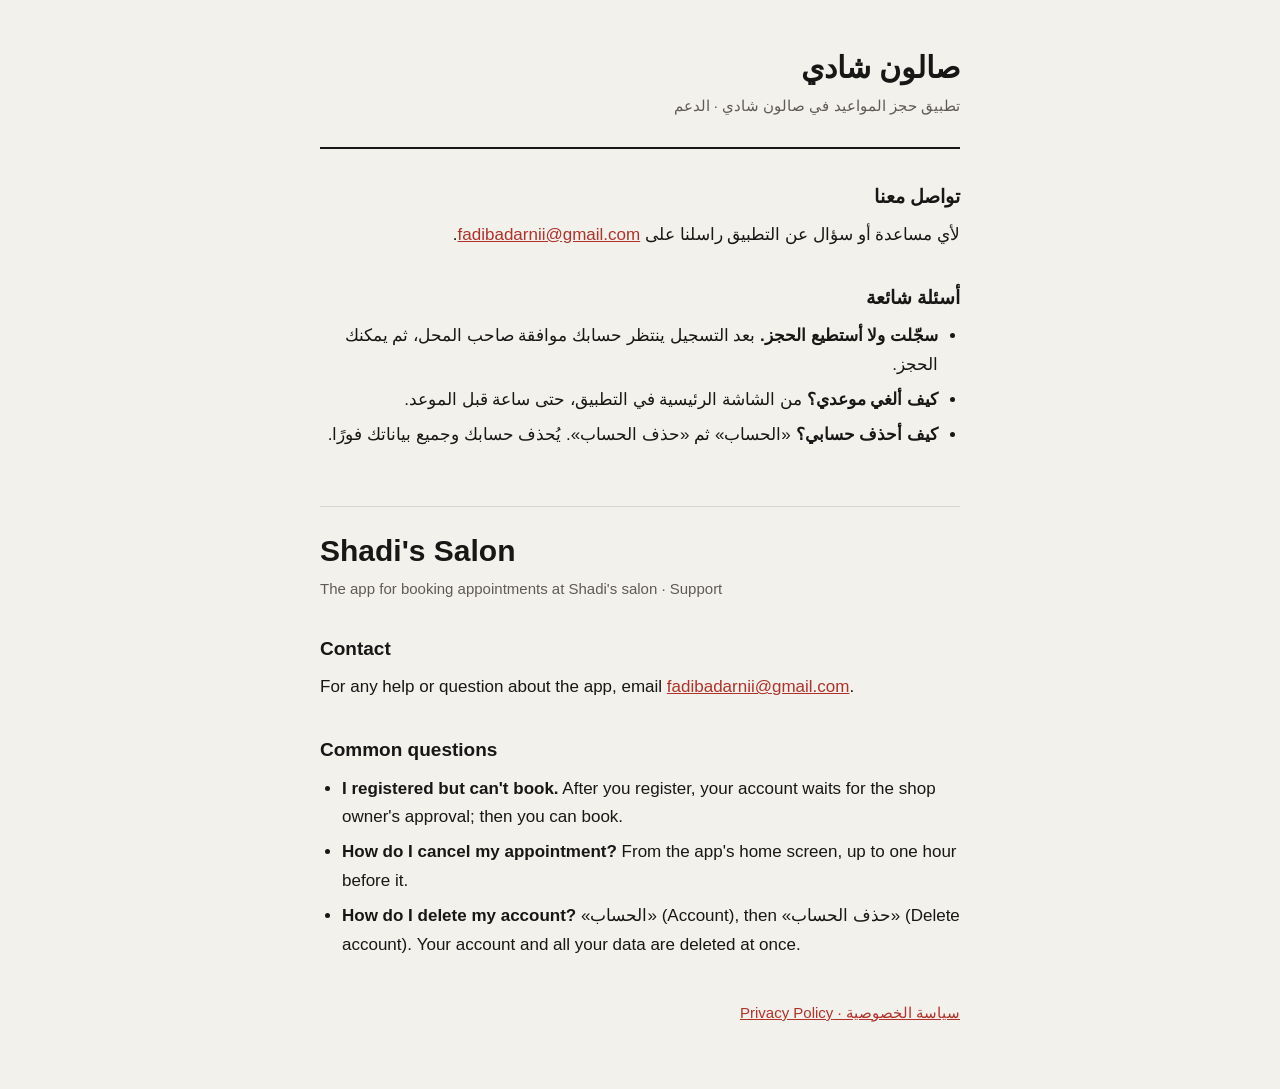
<file: index.html>
<!doctype html>
<html lang="ar" dir="rtl">
<head>
  <meta charset="utf-8">
  <meta name="viewport" content="width=device-width, initial-scale=1">
  <title>الدعم – صالون شادي</title>
  <link rel="stylesheet" href="style.css">
</head>
<body>
<main>
  <header>
    <h1>صالون شادي</h1>
    <p class="meta">تطبيق حجز المواعيد في صالون شادي · الدعم</p>
  </header>

  <h2>تواصل معنا</h2>
  <p>لأي مساعدة أو سؤال عن التطبيق راسلنا على <a href="mailto:fadibadarnii@gmail.com">fadibadarnii@gmail.com</a>.</p>

  <h2>أسئلة شائعة</h2>
  <ul>
    <li><strong>سجّلت ولا أستطيع الحجز.</strong> بعد التسجيل ينتظر حسابك موافقة صاحب المحل، ثم يمكنك الحجز.</li>
    <li><strong>كيف ألغي موعدي؟</strong> من الشاشة الرئيسية في التطبيق، حتى ساعة قبل الموعد.</li>
    <li><strong>كيف أحذف حسابي؟</strong> «الحساب» ثم «حذف الحساب». يُحذف حسابك وجميع بياناتك فورًا.</li>
  </ul>

  <section lang="en" dir="ltr">
    <h1>Shadi's Salon</h1>
    <p class="meta">The app for booking appointments at Shadi's salon · Support</p>

    <h2>Contact</h2>
    <p>For any help or question about the app, email <a href="mailto:fadibadarnii@gmail.com">fadibadarnii@gmail.com</a>.</p>

    <h2>Common questions</h2>
    <ul>
      <li><strong>I registered but can't book.</strong> After you register, your account waits for the shop owner's approval; then you can book.</li>
      <li><strong>How do I cancel my appointment?</strong> From the app's home screen, up to one hour before it.</li>
      <li><strong>How do I delete my account?</strong> «الحساب» (Account), then «حذف الحساب» (Delete account). Your account and all your data are deleted at once.</li>
    </ul>
  </section>

  <nav><a href="privacy.html">سياسة الخصوصية · Privacy Policy</a></nav>
</main>
</body>
</html>
</file>
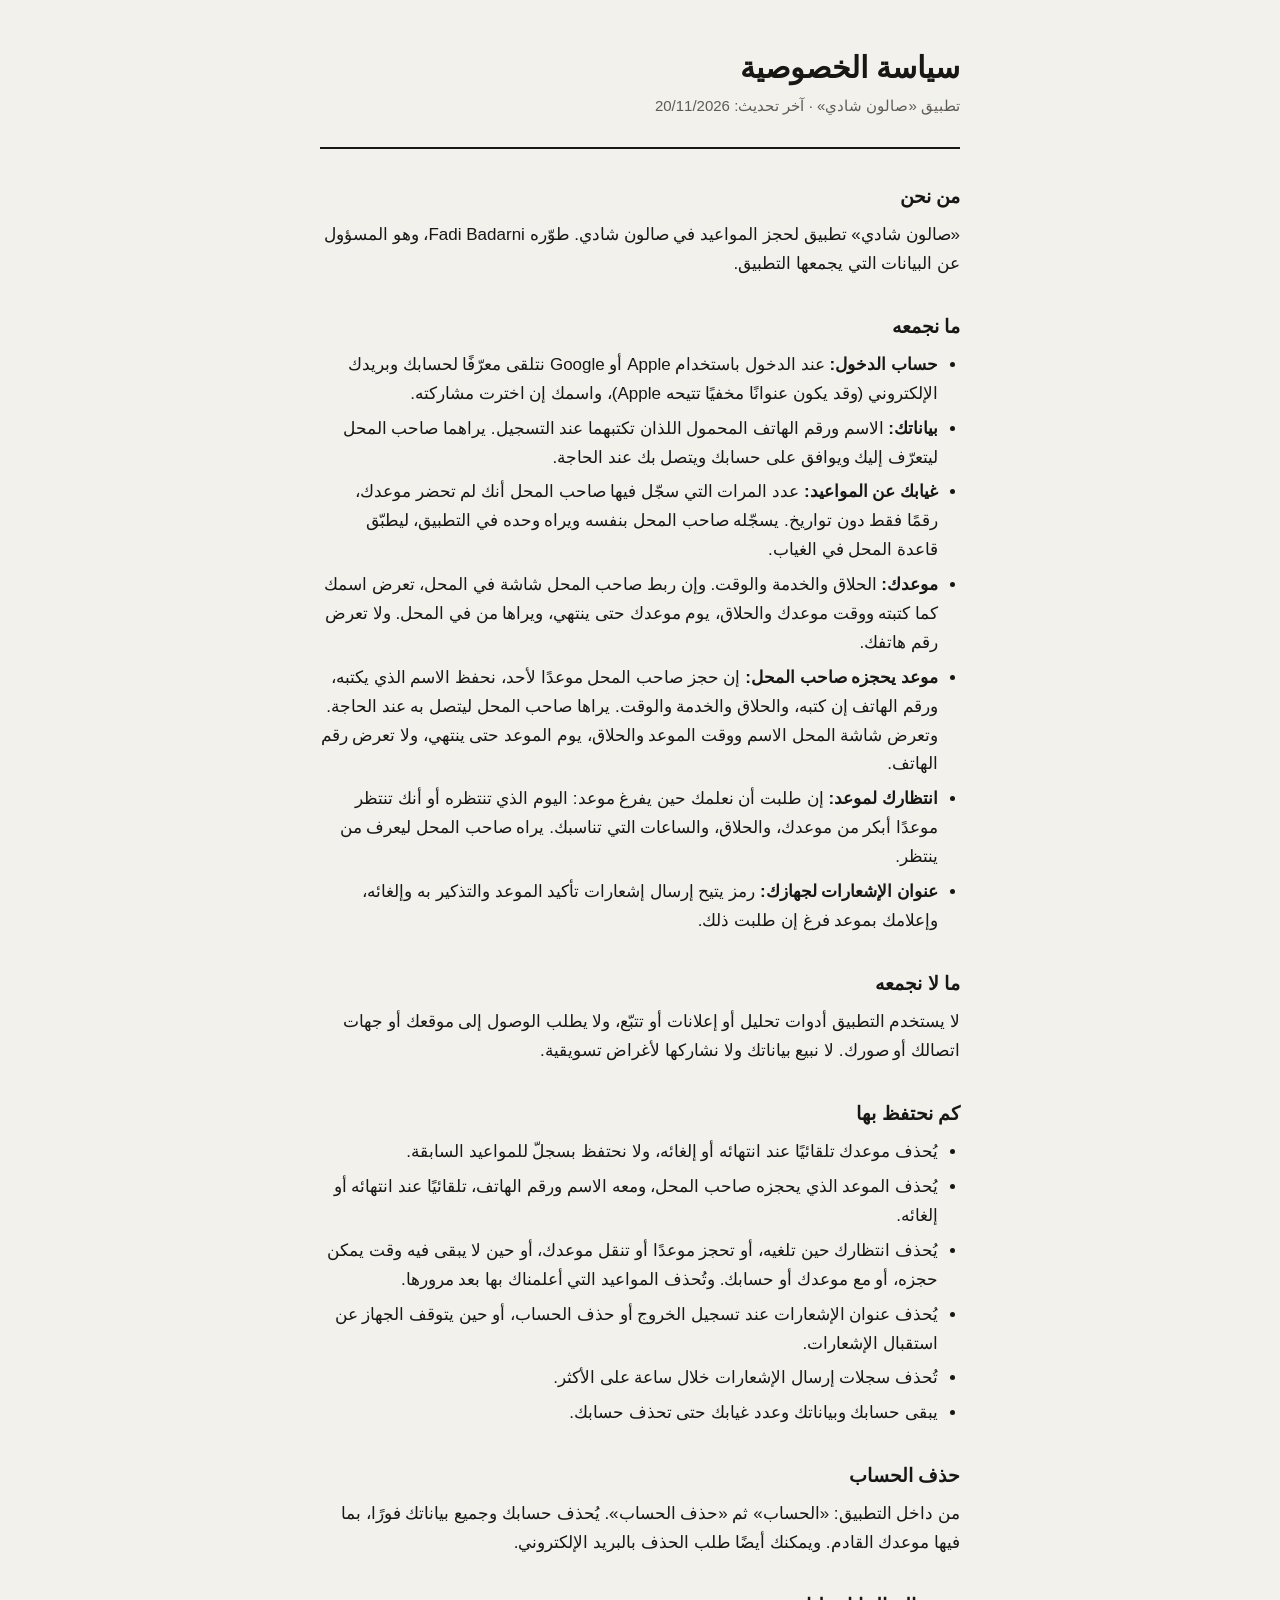
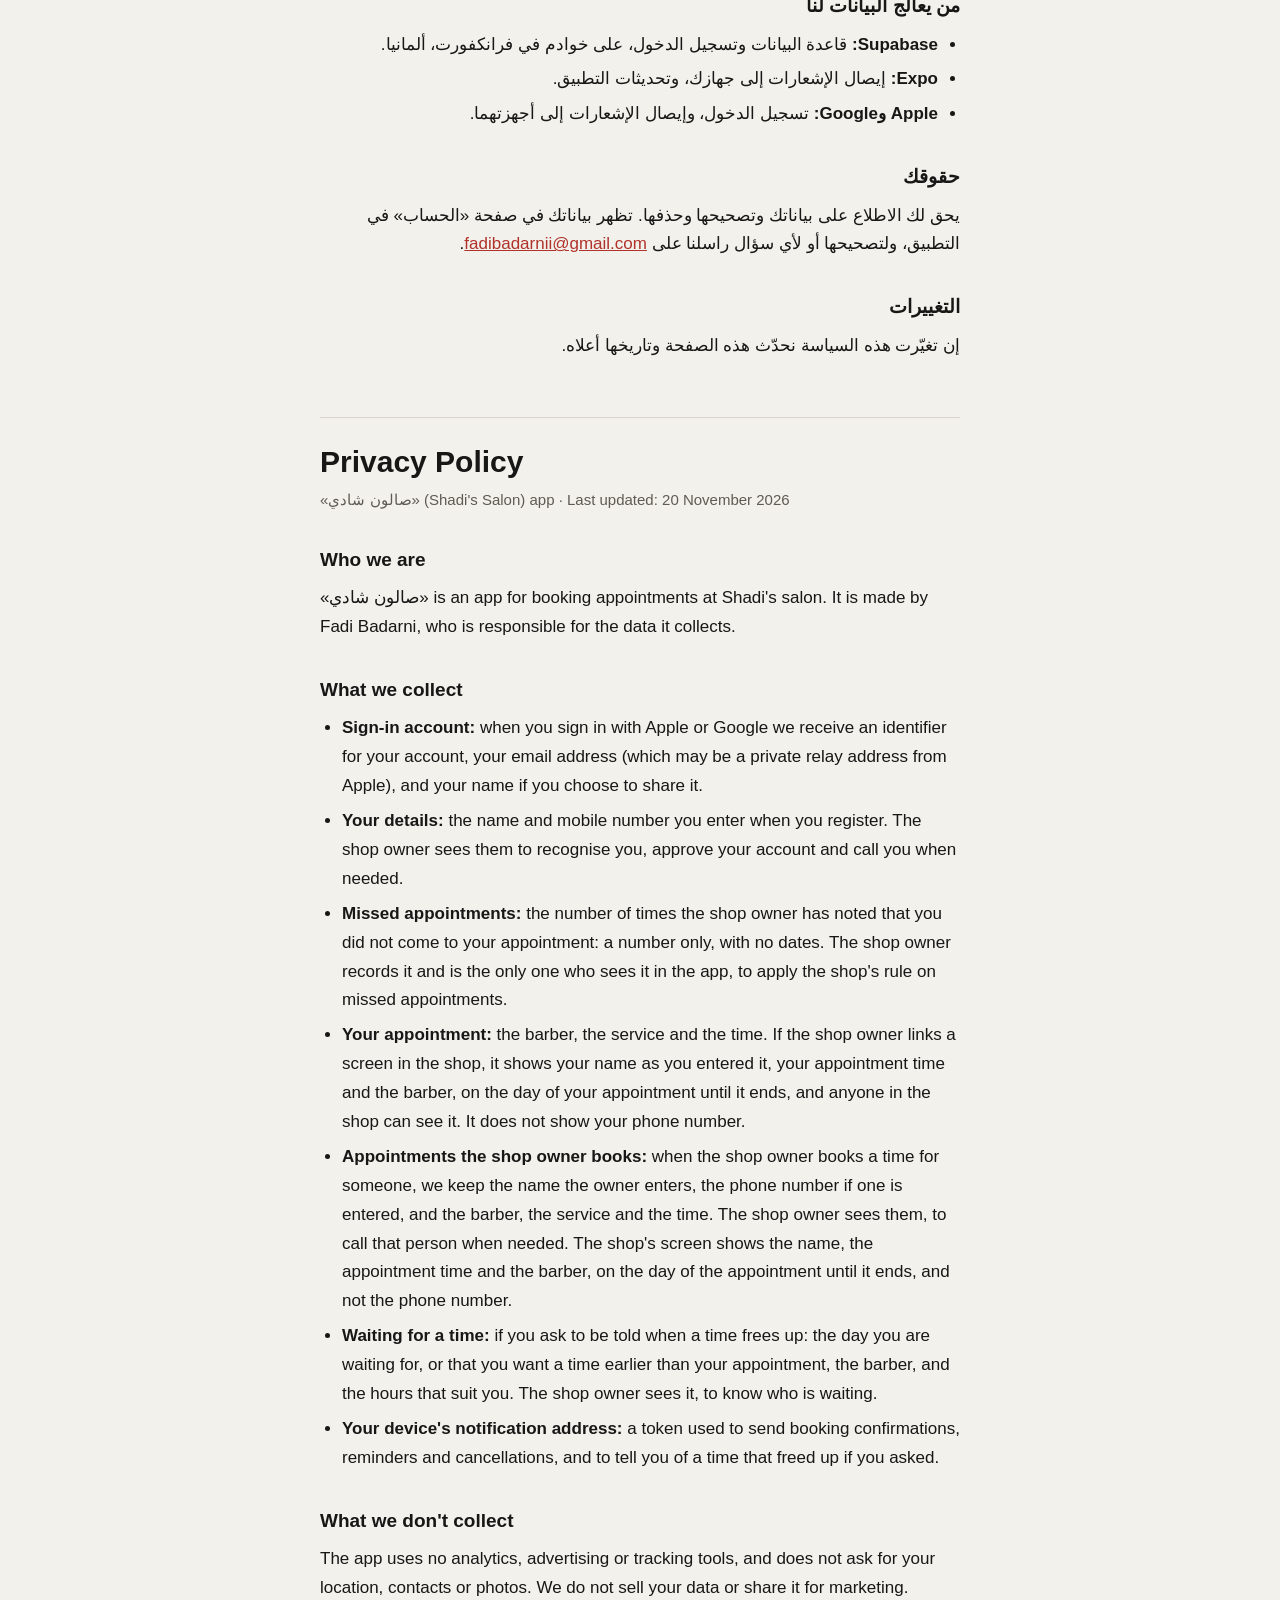
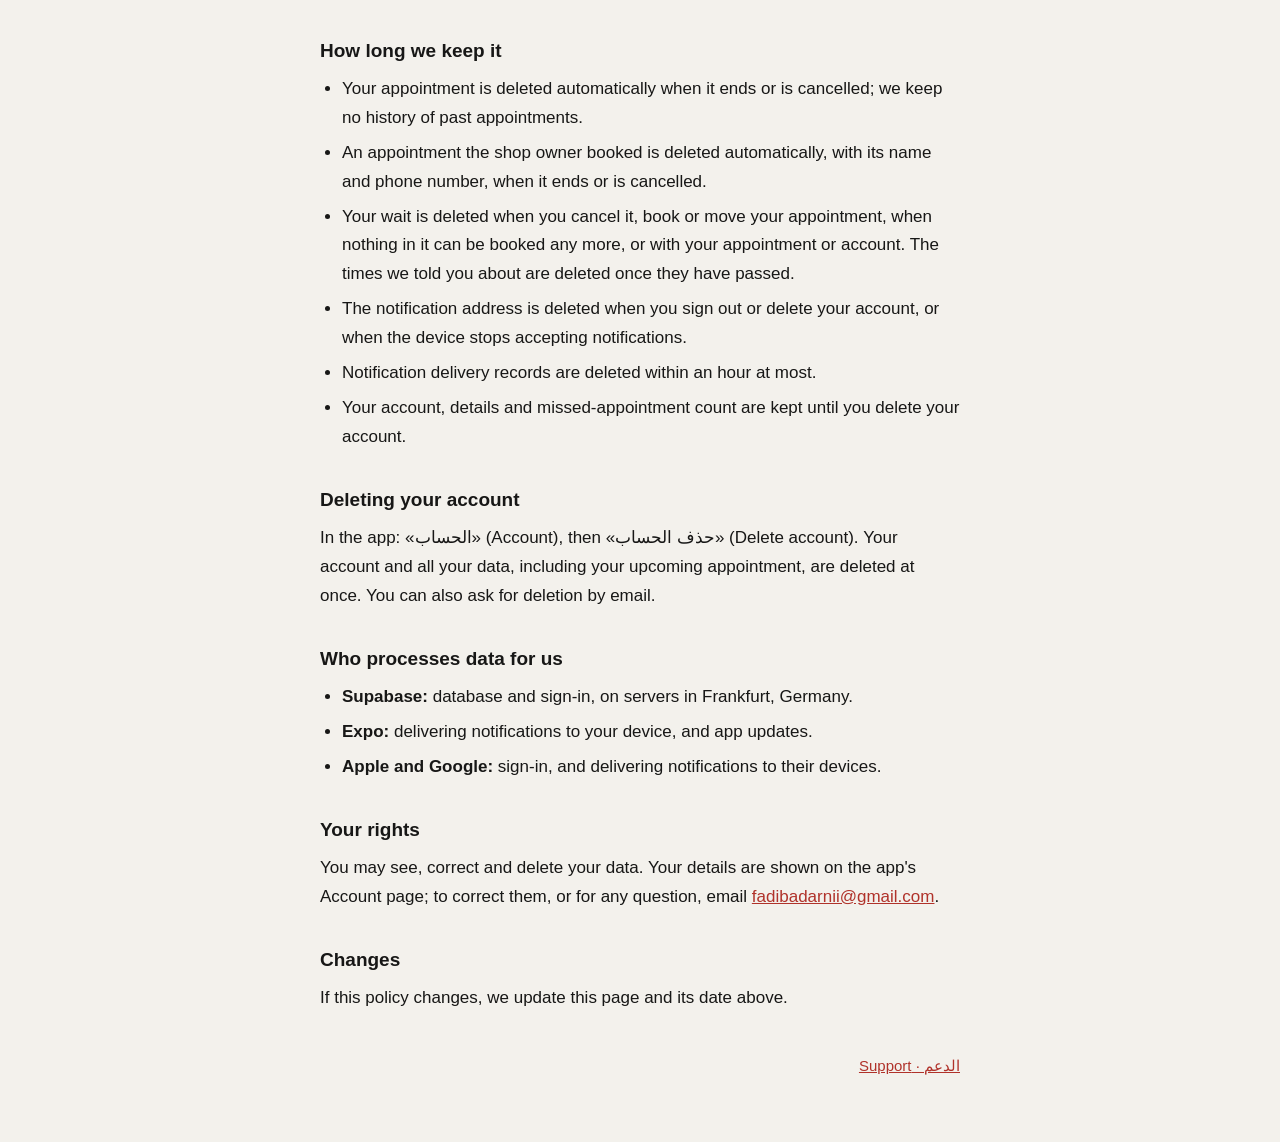
<file: privacy.html>
<!doctype html>
<html lang="ar" dir="rtl">
<head>
  <meta charset="utf-8">
  <meta name="viewport" content="width=device-width, initial-scale=1">
  <title>سياسة الخصوصية – صالون شادي</title>
  <link rel="stylesheet" href="style.css">
</head>
<body>
<main>
  <header>
    <h1>سياسة الخصوصية</h1>
    <p class="meta">تطبيق «صالون شادي» · آخر تحديث: 20/11/2026</p>
  </header>

  <h2>من نحن</h2>
  <p>«صالون شادي» تطبيق لحجز المواعيد في صالون شادي. طوّره Fadi Badarni، وهو المسؤول عن البيانات التي يجمعها التطبيق.</p>

  <h2>ما نجمعه</h2>
  <ul>
    <li><strong>حساب الدخول:</strong> عند الدخول باستخدام Apple أو Google نتلقى معرّفًا لحسابك وبريدك الإلكتروني (وقد يكون عنوانًا مخفيًا تتيحه Apple)، واسمك إن اخترت مشاركته.</li>
    <li><strong>بياناتك:</strong> الاسم ورقم الهاتف المحمول اللذان تكتبهما عند التسجيل. يراهما صاحب المحل ليتعرّف إليك ويوافق على حسابك ويتصل بك عند الحاجة.</li>
    <li><strong>غيابك عن المواعيد:</strong> عدد المرات التي سجّل فيها صاحب المحل أنك لم تحضر موعدك، رقمًا فقط دون تواريخ. يسجّله صاحب المحل بنفسه ويراه وحده في التطبيق، ليطبّق قاعدة المحل في الغياب.</li>
    <li><strong>موعدك:</strong> الحلاق والخدمة والوقت. وإن ربط صاحب المحل شاشة في المحل، تعرض اسمك كما كتبته ووقت موعدك والحلاق، يوم موعدك حتى ينتهي، ويراها من في المحل. ولا تعرض رقم هاتفك.</li>
    <li><strong>موعد يحجزه صاحب المحل:</strong> إن حجز صاحب المحل موعدًا لأحد، نحفظ الاسم الذي يكتبه، ورقم الهاتف إن كتبه، والحلاق والخدمة والوقت. يراها صاحب المحل ليتصل به عند الحاجة. وتعرض شاشة المحل الاسم ووقت الموعد والحلاق، يوم الموعد حتى ينتهي، ولا تعرض رقم الهاتف.</li>
    <li><strong>انتظارك لموعد:</strong> إن طلبت أن نعلمك حين يفرغ موعد: اليوم الذي تنتظره أو أنك تنتظر موعدًا أبكر من موعدك، والحلاق، والساعات التي تناسبك. يراه صاحب المحل ليعرف من ينتظر.</li>
    <li><strong>عنوان الإشعارات لجهازك:</strong> رمز يتيح إرسال إشعارات تأكيد الموعد والتذكير به وإلغائه، وإعلامك بموعد فرغ إن طلبت ذلك.</li>
  </ul>

  <h2>ما لا نجمعه</h2>
  <p>لا يستخدم التطبيق أدوات تحليل أو إعلانات أو تتبّع، ولا يطلب الوصول إلى موقعك أو جهات اتصالك أو صورك. لا نبيع بياناتك ولا نشاركها لأغراض تسويقية.</p>

  <h2>كم نحتفظ بها</h2>
  <ul>
    <li>يُحذف موعدك تلقائيًا عند انتهائه أو إلغائه، ولا نحتفظ بسجلّ للمواعيد السابقة.</li>
    <li>يُحذف الموعد الذي يحجزه صاحب المحل، ومعه الاسم ورقم الهاتف، تلقائيًا عند انتهائه أو إلغائه.</li>
    <li>يُحذف انتظارك حين تلغيه، أو تحجز موعدًا أو تنقل موعدك، أو حين لا يبقى فيه وقت يمكن حجزه، أو مع موعدك أو حسابك. وتُحذف المواعيد التي أعلمناك بها بعد مرورها.</li>
    <li>يُحذف عنوان الإشعارات عند تسجيل الخروج أو حذف الحساب، أو حين يتوقف الجهاز عن استقبال الإشعارات.</li>
    <li>تُحذف سجلات إرسال الإشعارات خلال ساعة على الأكثر.</li>
    <li>يبقى حسابك وبياناتك وعدد غيابك حتى تحذف حسابك.</li>
  </ul>

  <h2>حذف الحساب</h2>
  <p>من داخل التطبيق: «الحساب» ثم «حذف الحساب». يُحذف حسابك وجميع بياناتك فورًا، بما فيها موعدك القادم. ويمكنك أيضًا طلب الحذف بالبريد الإلكتروني.</p>

  <h2>من يعالج البيانات لنا</h2>
  <ul>
    <li><strong>Supabase:</strong> قاعدة البيانات وتسجيل الدخول، على خوادم في فرانكفورت، ألمانيا.</li>
    <li><strong>Expo:</strong> إيصال الإشعارات إلى جهازك، وتحديثات التطبيق.</li>
    <li><strong>Apple وGoogle:</strong> تسجيل الدخول، وإيصال الإشعارات إلى أجهزتهما.</li>
  </ul>

  <h2>حقوقك</h2>
  <p>يحق لك الاطلاع على بياناتك وتصحيحها وحذفها. تظهر بياناتك في صفحة «الحساب» في التطبيق، ولتصحيحها أو لأي سؤال راسلنا على <a href="mailto:fadibadarnii@gmail.com">fadibadarnii@gmail.com</a>.</p>

  <h2>التغييرات</h2>
  <p>إن تغيّرت هذه السياسة نحدّث هذه الصفحة وتاريخها أعلاه.</p>

  <section lang="en" dir="ltr">
    <h1>Privacy Policy</h1>
    <p class="meta">«صالون شادي» (Shadi's Salon) app · Last updated: 20 November 2026</p>

    <h2>Who we are</h2>
    <p>«صالون شادي» is an app for booking appointments at Shadi's salon. It is made by Fadi Badarni, who is responsible for the data it collects.</p>

    <h2>What we collect</h2>
    <ul>
      <li><strong>Sign-in account:</strong> when you sign in with Apple or Google we receive an identifier for your account, your email address (which may be a private relay address from Apple), and your name if you choose to share it.</li>
      <li><strong>Your details:</strong> the name and mobile number you enter when you register. The shop owner sees them to recognise you, approve your account and call you when needed.</li>
      <li><strong>Missed appointments:</strong> the number of times the shop owner has noted that you did not come to your appointment: a number only, with no dates. The shop owner records it and is the only one who sees it in the app, to apply the shop's rule on missed appointments.</li>
      <li><strong>Your appointment:</strong> the barber, the service and the time. If the shop owner links a screen in the shop, it shows your name as you entered it, your appointment time and the barber, on the day of your appointment until it ends, and anyone in the shop can see it. It does not show your phone number.</li>
      <li><strong>Appointments the shop owner books:</strong> when the shop owner books a time for someone, we keep the name the owner enters, the phone number if one is entered, and the barber, the service and the time. The shop owner sees them, to call that person when needed. The shop's screen shows the name, the appointment time and the barber, on the day of the appointment until it ends, and not the phone number.</li>
      <li><strong>Waiting for a time:</strong> if you ask to be told when a time frees up: the day you are waiting for, or that you want a time earlier than your appointment, the barber, and the hours that suit you. The shop owner sees it, to know who is waiting.</li>
      <li><strong>Your device's notification address:</strong> a token used to send booking confirmations, reminders and cancellations, and to tell you of a time that freed up if you asked.</li>
    </ul>

    <h2>What we don't collect</h2>
    <p>The app uses no analytics, advertising or tracking tools, and does not ask for your location, contacts or photos. We do not sell your data or share it for marketing.</p>

    <h2>How long we keep it</h2>
    <ul>
      <li>Your appointment is deleted automatically when it ends or is cancelled; we keep no history of past appointments.</li>
      <li>An appointment the shop owner booked is deleted automatically, with its name and phone number, when it ends or is cancelled.</li>
      <li>Your wait is deleted when you cancel it, book or move your appointment, when nothing in it can be booked any more, or with your appointment or account. The times we told you about are deleted once they have passed.</li>
      <li>The notification address is deleted when you sign out or delete your account, or when the device stops accepting notifications.</li>
      <li>Notification delivery records are deleted within an hour at most.</li>
      <li>Your account, details and missed-appointment count are kept until you delete your account.</li>
    </ul>

    <h2>Deleting your account</h2>
    <p>In the app: «الحساب» (Account), then «حذف الحساب» (Delete account). Your account and all your data, including your upcoming appointment, are deleted at once. You can also ask for deletion by email.</p>

    <h2>Who processes data for us</h2>
    <ul>
      <li><strong>Supabase:</strong> database and sign-in, on servers in Frankfurt, Germany.</li>
      <li><strong>Expo:</strong> delivering notifications to your device, and app updates.</li>
      <li><strong>Apple and Google:</strong> sign-in, and delivering notifications to their devices.</li>
    </ul>

    <h2>Your rights</h2>
    <p>You may see, correct and delete your data. Your details are shown on the app's Account page; to correct them, or for any question, email <a href="mailto:fadibadarnii@gmail.com">fadibadarnii@gmail.com</a>.</p>

    <h2>Changes</h2>
    <p>If this policy changes, we update this page and its date above.</p>
  </section>

  <nav><a href="./">الدعم · Support</a></nav>
</main>
</body>
</html>
</file>
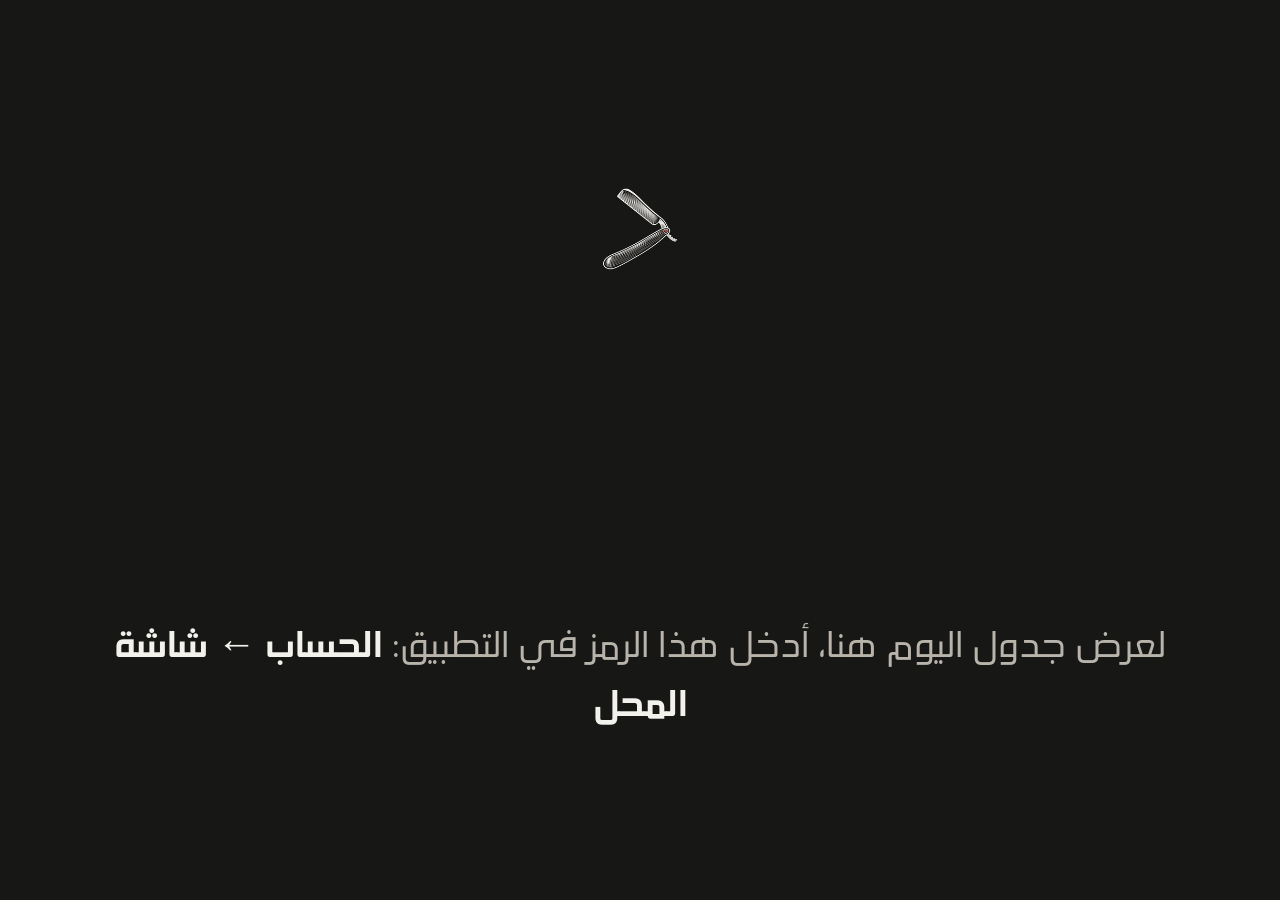
<file: tv.html>
<!doctype html>
<html lang="ar" dir="rtl">
<head>
  <meta charset="utf-8">
  <meta name="viewport" content="width=device-width, initial-scale=1">
  <meta name="robots" content="noindex">
  <title>شاشة المحل – صالون شادي</title>
  <link rel="preload" href="fonts/Firjar-Bold.woff2" as="font" type="font/woff2" crossorigin>
  <link rel="stylesheet" href="tv.css">
</head>
<body>
  <main id="board" class="board"></main>
  <script src="tv.js"></script>
</body>
</html>
</file>
<file: style.css>
:root {
  --ground: #f3f1ec;
  --ink: #171716;
  --muted: #5f5b54;
  --line: #d8d5cd;
  --red: #b0322a;
}

* {
  box-sizing: border-box;
}

html {
  background: var(--ground);
}

body {
  margin: 0;
  color: var(--ink);
  font-family: -apple-system, "Segoe UI", "Noto Sans Arabic", Tahoma, sans-serif;
  font-size: 17px;
  line-height: 1.7;
}

main {
  max-width: 680px;
  margin: 0 auto;
  padding: 48px 20px 64px;
}

header {
  border-bottom: 2px solid var(--ink);
  padding-bottom: 16px;
  margin-bottom: 8px;
}

h1 {
  font-size: 30px;
  line-height: 1.3;
  margin: 0;
}

h2 {
  font-size: 19px;
  margin: 32px 0 8px;
}

p,
ul {
  margin: 0 0 12px;
}

ul {
  padding-inline-start: 22px;
}

li {
  margin-bottom: 6px;
}

.meta {
  color: var(--muted);
  font-size: 15px;
  margin-top: 6px;
}

a {
  color: var(--red);
}

section[lang="en"] {
  margin-top: 56px;
  padding-top: 24px;
  border-top: 1px solid var(--line);
}

nav {
  margin-top: 40px;
  font-size: 15px;
}
</file>
<file: tv.css>
/* The shop's TV. Between the barbers stands the shop's barber pole, turning while the shop has
   appointments or free times left today and still once the day is done, as a pole outside a shop
   does. Each barber's line is set as type that recedes: the next client as a poster, the largest
   thing in the room, and each place after a step smaller and dimmer. Order, never minutes: a cut
   runs a few minutes early or late, so the board shows only the time each client booked.

   Landscape; 1rem is 1% of the screen's height, so the board fills any TV the same way. Physical
   left/right throughout (the page is only ever right-to-left), for TV browsers too old for logical
   properties. Colours are the app's (apps/shadi/src/theme.ts): charcoal, chalk, the printer's red
   and the pole's blue; the gold lives only in the Prime Systems mark. */

@font-face {
  font-family: "Firjar";
  src: url("fonts/Firjar-Regular.woff2") format("woff2");
  font-weight: 400;
  font-display: swap;
}

@font-face {
  font-family: "Firjar";
  src: url("fonts/Firjar-Medium.woff2") format("woff2");
  font-weight: 500;
  font-display: swap;
}

@font-face {
  font-family: "Firjar";
  src: url("fonts/Firjar-SemiBold.woff2") format("woff2");
  font-weight: 600;
  font-display: swap;
}

@font-face {
  font-family: "Firjar";
  src: url("fonts/Firjar-Bold.woff2") format("woff2");
  font-weight: 700;
  font-display: swap;
}

:root {
  --wall: #171716;
  --shade: #2b2a28;
  --shade-low: #222120;
  --chalk: #f3f1ec;
  --ash: #b8b4ab;
  --muted: #8a867e;
  --sketch: #4a4844;
  --red: #c0362c;
  --blue: #24456e;
  --green: #284a39;
  /* Set by tv.js: smaller type when three or four barbers share the width. */
  --k: 1;
}

* {
  box-sizing: border-box;
  margin: 0;
  padding: 0;
}

html {
  font-size: 1vh;
  background: var(--wall);
}

body {
  height: 100vh;
  overflow: hidden;
  background: var(--wall);
  color: var(--chalk);
  font-family: "Firjar", Tahoma, sans-serif;
  font-weight: 400;
  cursor: none;
}

.board {
  position: relative;
  height: 100vh;
  display: flex;
  flex-direction: column;
  padding: 3rem 4vw 0;
}

/* The pole is lit from inside, as real ones are, and throws a soft light on the wall around it.
   tv.js paints it; the light goes out when the pole stops at the end of the day. */
.light {
  position: fixed;
  top: 0;
  left: 0;
  width: 100%;
  height: 100%;
  pointer-events: none;
  transition: opacity 3s ease;
}

.light.off {
  opacity: 0;
}

.num {
  font-variant-numeric: tabular-nums;
}

/* The shop's razor and name, the day and the clock. */

.top {
  display: flex;
  align-items: center;
  justify-content: space-between;
  padding-bottom: 2.1rem;
  /* The rule under the header, in two pieces either side of the crown (tv.js sets the widths). */
  background:
    linear-gradient(var(--chalk), var(--chalk)) left bottom / var(--rule-left, 100%) 0.3rem no-repeat,
    linear-gradient(var(--chalk), var(--chalk)) right bottom / var(--rule-right, 0) 0.3rem no-repeat;
}

.brand {
  display: flex;
  align-items: center;
}

.brand img {
  width: 8rem;
  height: 8rem;
  margin-left: 1.6rem;
}

.shop {
  font-size: 5.4rem;
  font-weight: 700;
  line-height: 1.3;
}

.when {
  display: flex;
  align-items: baseline;
}

.stale {
  margin-left: 3rem;
  font-size: 2.6rem;
  color: var(--muted);
}

.day {
  margin-left: 3rem;
  font-size: 3rem;
  color: var(--ash);
}

.clock {
  font-size: 6.4rem;
  font-weight: 600;
  line-height: 1.1;
}

/* The barbers, and the pole between them. */

.cols {
  flex: 1;
  min-height: 0;
  display: flex;
}

.col {
  flex: 1 1 0;
  min-width: 0;
  display: flex;
  flex-direction: column;
  padding-top: 3rem;
}

.col + .col {
  margin-right: 3vw;
  padding-right: 3vw;
  border-right: 0.2rem solid var(--shade);
}

/* The pole: painted by tv.js on a canvas, as a real one is built: a striped drum turning inside a
   glass tube, lit from one side, between chrome caps. */

.pole {
  flex: none;
  display: flex;
  flex-direction: column;
  align-items: center;
  width: 5vw;
  margin: 3rem 3vw 2rem;
}

.pole + .col {
  margin-right: 0;
  padding-right: 0;
  border-right: 0;
}

/* The crown: the engraved bearded man (300 x 534), rising from the pole into the header, the
   header's rule broken around him. */
.pole-crown {
  position: relative;
  z-index: 2;
  flex: none;
  height: 19rem;
  width: auto;
  margin-top: -15rem;
  padding: 0 1.6rem 0.8rem;
}

/* A lone barber's pole stands at the edge, under the clock: its crown stays on the pole, below the
   header, and the header's rule runs whole. */
.cols.lone .pole-crown {
  margin-top: 0;
}

.pole-body {
  position: relative;
  flex: 1;
  min-height: 0;
  width: 100%;
}

/* tv.js sizes and places these: the window over the drum's face, the drum a stripe's length taller,
   sliding up by it (tv.js writes pole-turn with that length), the frame over both. */
.pole-window {
  position: absolute;
  overflow: hidden;
}

.pole-drum {
  display: block;
  will-change: transform;
  animation: pole-turn 2s linear infinite;
}

.pole-frame {
  position: absolute;
  top: 0;
  left: 0;
  display: block;
}

/* After the day is done the pole stands still and dims. */
.pole.still .pole-drum {
  animation-play-state: paused;
}

.pole.still .pole-body {
  opacity: 0.45;
}

/* A barber, and whether they have time free: the head of the column, over a heavy rule in the
   barber's colour. Each barber takes one of the pole's colours, in turn (tv.js); his rule and his
   «next» tag carry it, so his side of the screen is his. Above the rule is the barber, below it
   his clients. Blue is too dark on the wall for text, so the colours never colour words. */

.col {
  --tint: var(--red);
}

.col.blue {
  --tint: var(--blue);
}

.barber {
  display: flex;
  align-items: center;
  justify-content: space-between;
  padding-bottom: 1.4rem;
  border-bottom: 0.7rem solid var(--tint);
}

.barber-name {
  font-size: calc(6.2rem * var(--k));
  font-weight: 700;
  line-height: 1.25;
}

.free {
  margin-right: 2rem;
  font-size: calc(2.8rem * var(--k));
  color: var(--ash);
  white-space: nowrap;
}

.free.open {
  padding: 0.4rem 1.6rem 0.8rem;
  border-radius: 0.6rem;
  background: var(--green);
  color: var(--chalk);
  font-weight: 600;
}

/* Whose appointment it is now, by the schedule: its own section under the barber, the label over
   the name. */

.now {
  margin-top: 2.4rem;
  padding-bottom: 2rem;
  border-bottom: 0.2rem solid var(--shade);
  white-space: nowrap;
}

.now-label {
  display: block;
  font-size: calc(2.6rem * var(--k));
  color: var(--ash);
}

.now-name {
  display: block;
  overflow: hidden;
  text-overflow: ellipsis;
  font-size: calc(5.6rem * var(--k));
  font-weight: 600;
  line-height: 1.3;
}

.now-name.quiet {
  color: var(--muted);
}

/* The line. */

.line {
  flex: 1;
  min-height: 0;
  overflow: hidden;
  list-style: none;
  padding-top: 2.4rem;
}

/* The next client, as a poster: the full name as large as the column allows, the booked time
   beside the tag. */

.poster {
  margin-bottom: 2.2rem;
  white-space: nowrap;
}

.poster-head {
  display: flex;
  align-items: center;
  justify-content: space-between;
}

.poster-tag {
  padding: 0.3rem 1.8rem 0.8rem;
  border-radius: 0.5rem;
  background: var(--tint);
  font-size: calc(3rem * var(--k));
  font-weight: 600;
}

.poster-time {
  font-size: calc(3.8rem * var(--k));
  font-weight: 600;
  color: var(--ash);
}

.poster-name {
  overflow: hidden;
  text-overflow: ellipsis;
  margin-top: 0.8rem;
  font-size: calc(10rem * var(--k));
  font-weight: 700;
  line-height: 1.25;
}

/* Every place after it: its number, the name a step smaller and dimmer each time, the booked time
   at the far end. */

.place {
  display: flex;
  align-items: baseline;
  white-space: nowrap;
  padding: 0.8rem 0 1rem;
  border-top: 0.15rem solid var(--shade);
}

.place-no {
  flex: none;
  width: 5rem;
  font-size: calc(2.8rem * var(--k));
  color: var(--muted);
}

.place-name {
  min-width: 0;
  overflow: hidden;
  text-overflow: ellipsis;
  line-height: 1.3;
}

.place-time {
  flex: none;
  margin-right: auto;
  padding-right: 2rem;
  font-size: calc(2.6rem * var(--k));
  color: var(--muted);
}

.place-2 .place-name {
  font-size: calc(5.6rem * var(--k));
  font-weight: 600;
}

.place-2 .place-no,
.place-2 .place-time {
  font-size: calc(3rem * var(--k));
  color: var(--ash);
}

.place-3 .place-name {
  font-size: calc(4.6rem * var(--k));
  font-weight: 500;
  color: var(--ash);
}

.place-4 .place-name {
  font-size: calc(3.8rem * var(--k));
  color: var(--ash);
}

.place-5 .place-name {
  font-size: calc(3.3rem * var(--k));
  color: var(--muted);
}

.line .more,
.line .done {
  padding-top: 1rem;
  font-size: calc(2.8rem * var(--k));
  color: var(--muted);
}

/* When the schedule moves on, the line steps forward: each client who moved up a place rises into
   it, and the one whose appointment it now is comes up from the line. */

.advance,
.now.arrive .now-name {
  animation: advance 0.9s cubic-bezier(0.2, 0.7, 0.2, 1) both;
}

@keyframes advance {
  from {
    transform: translateY(3rem);
    opacity: 0;
  }
  to {
    transform: none;
    opacity: 1;
  }
}

/* The credits: Prime Systems on a strip that drifts along the bottom edge, as a news ticker does,
   entering from the left as Arabic tickers do. tv.js fills it with copies of one line and sets the
   pace. */

.credits {
  flex: none;
  display: flex;
  align-items: center;
  height: 7rem;
  margin: 0 -4vw;
  overflow: hidden;
  direction: ltr;
  border-top: 0.2rem solid var(--shade);
  background: var(--shade-low);
}

.credits-track {
  flex: none;
  display: flex;
  will-change: transform;
}

@keyframes credits {
  from {
    transform: translateX(-50%);
  }
  to {
    transform: translateX(0);
  }
}

.credit {
  flex: none;
  display: flex;
  align-items: center;
  padding: 0 6rem;
  direction: rtl;
  white-space: nowrap;
  font-size: 2.6rem;
  color: var(--ash);
}

/* The mark is 516 x 560. */
.credit img {
  height: 3.6rem;
  width: 3.32rem;
  margin-left: 1.6rem;
}

.credit strong {
  margin-right: 0.8rem;
  font-weight: 700;
  color: var(--chalk);
}

.credit .sep {
  margin: 0 2.2rem;
  color: var(--muted);
}

.credit .site {
  direction: ltr;
  unicode-bidi: embed;
  font-weight: 700;
  color: var(--chalk);
}

/* A screen that is not linked yet: the shop's razor, the code the owner enters in the app, and
   where to enter it. tv.js shows it until the screen holds a key. */

.pair {
  display: none;
  height: 100vh;
  flex-direction: column;
  align-items: center;
  justify-content: center;
  padding: 0 8vw;
  text-align: center;
}

body.pairing .pair {
  display: flex;
}

body.pairing .board,
body.pairing .light {
  display: none;
}

.pair-mark {
  width: 14rem;
  height: 14rem;
}

/* Two groups of three, read left to right on the right-to-left page. */
.pair-code {
  display: flex;
  direction: ltr;
  min-height: 1em;
  margin-top: 5rem;
  font-size: 24rem;
  font-weight: 700;
  line-height: 1;
}

.pair-code span + span {
  margin-left: 0.45em;
}

.pair-line {
  margin-top: 7rem;
  font-size: 4.4rem;
  line-height: 1.5;
  color: var(--ash);
}

.pair-line strong {
  font-weight: 700;
  color: var(--chalk);
}
</file>
